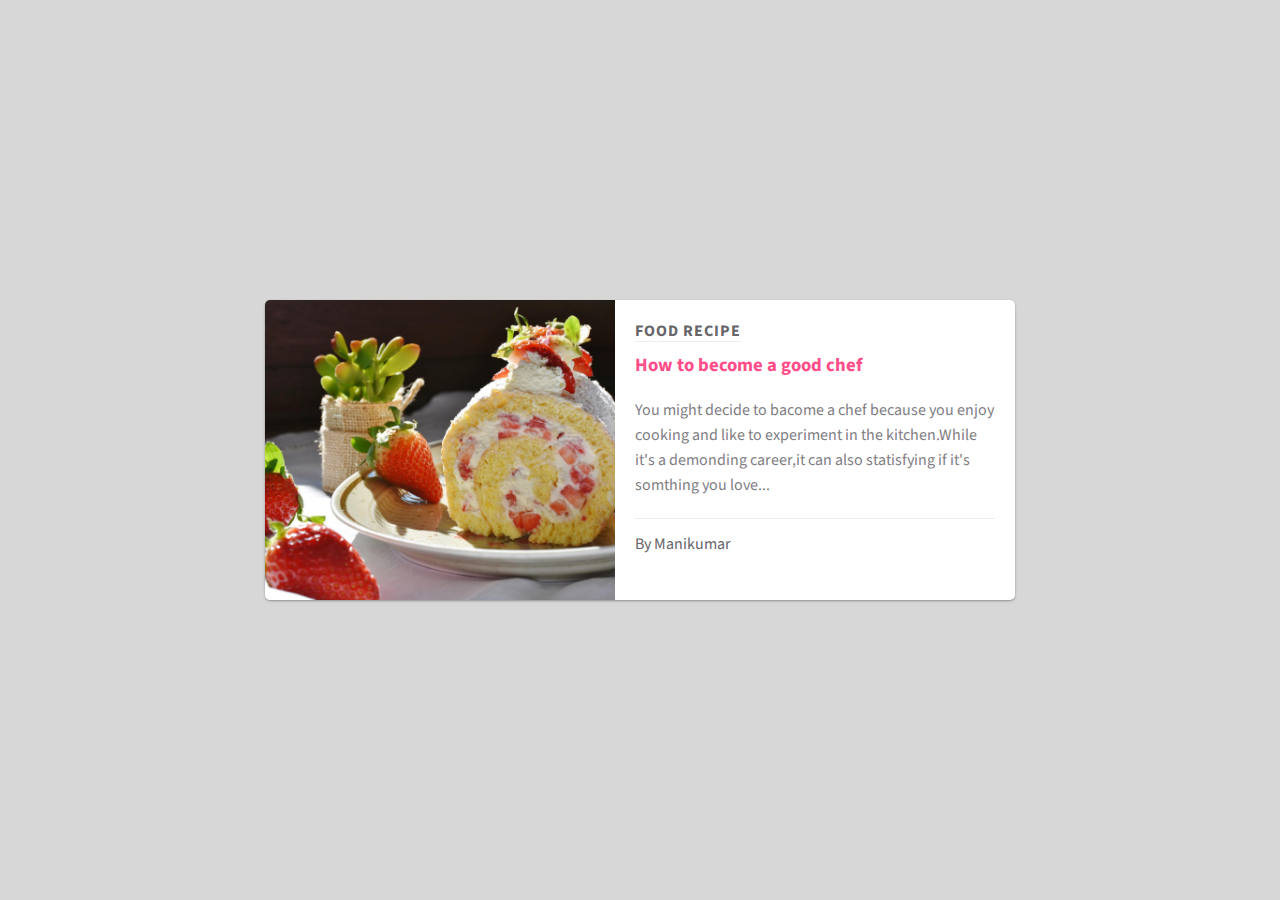
<file: card/index.html>
<!DOCTYPE html>
<html lang="en">
<head>
    <meta charset="UTF-8">
    <meta http-equiv="X-UA-Compatible" content="IE=edge">
    <meta name="viewport" content="width=device-width, initial-scale=1.0">
    <title>Day-1</title>
    <link rel="stylesheet" href="style/style.css">
</head>
<body>
    <div class="main">
        <div class="card">
            <div class="img">
                <img src="images/strawberry.jpg" alt="food recipe">
            </div>
            <div class="content">
                <span class="title"> Food Recipe</span>
                <h3>How to become a good chef</h3>
                <p>You might decide to bacome a chef because
                     you enjoy cooking and like to experiment in the kitchen.While it's 
                     a demonding career,it can also statisfying if it's
                     somthing you love...</p>
                 <span class="footer">By Manikumar</span>
            </div>
        </div>
    </div>
    
</body>
</html>
</file>
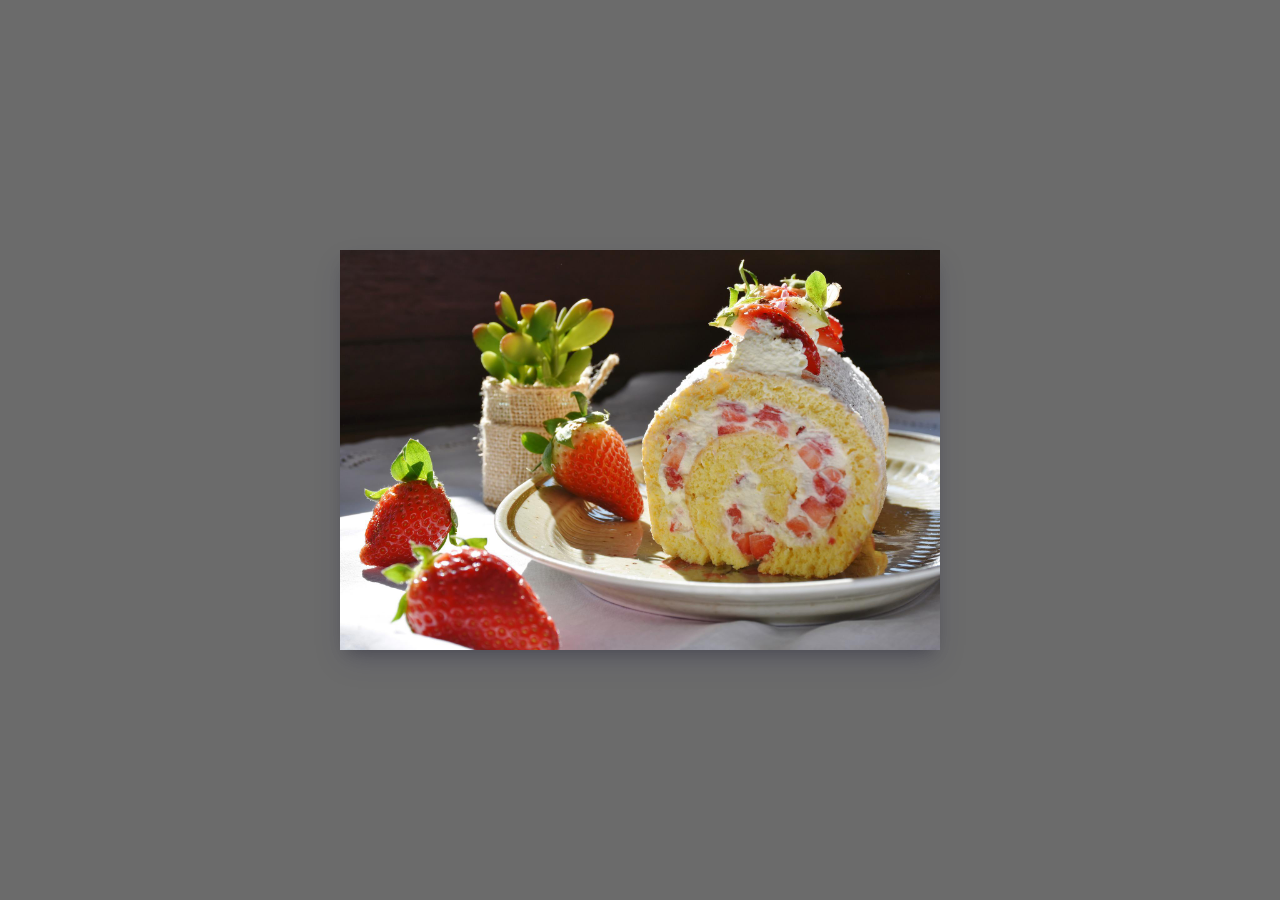
<file: flip_card/index.html>
<!DOCTYPE html>
<html lang="en">
<head>
    <meta charset="UTF-8">
    <meta http-equiv="X-UA-Compatible" content="IE=edge">
    <meta name="viewport" content="width=device-width, initial-scale=1.0">
    <title>Flip_card</title>
    <link rel="stylesheet" href="style/style.css">
</head>
<body>
    <div class="box">
        <div class="pic"></div> 
        <div class="content">
            <div class="title">Strawberry roll</div>
            <div class="para">this strawberry roll cake is a
                 classic, particularly Asian countries like
                japan and south korea<a href="#"> Read more</a>
            </div>
        </div>
    </div>
    
</body>
</html>
</file>
<file: card/style/style.css>
@import url('https://fonts.googleapis.com/css2?family=Source+Sans+Pro:wght@400;600&display=swap');
*{
    margin: 0%;
    padding: 0;
}
body{
    font-family: 'Source Sans Pro', sans-serif;
}
.main{
    background-color: #d7d7d7;
    width: 100vw;
    height: 100vh;
    display: flex;
    justify-content: center;
    align-items: center;
}
.card{
    width: 750px;
    height: 300px;
    background-color: white;
    box-shadow: rgba(0, 0, 0, 0.12) 0px 1px 3px, rgba(0, 0, 0, 0.24) 0px 1px 2px;
    display: flex;
    border-radius: 5px;
}
.img{
   min-width: 350px;
    height: 100%;
    overflow: hidden;
  
}
img{
    width: 100%;
    height: 100%;
    object-fit: cover;
    border-bottom-left-radius: 5px;
    border-top-left-radius: 5px;
    transition: transform 0.5s ease-in-out;
}
img:hover{
    transform: scale(1.5);
}
.content{
    padding: 20px 20px;
    transition-property: transform;
    animation-name: rotate;
    animation-duration: 0.5s;
    animation-timing-function: ease-in-out;
}
@keyframes rotate{
    from{
        transform: translate(-20px);
    }
    to{
        transform: translate(0px);
    }
}
.title{
    color: #66656a;
    font-weight: bold;
    text-transform: uppercase;
    letter-spacing: 1px;
    text-decoration: underline;
    text-underline-offset:5px;
    text-decoration-color :#ecebf3 ;
}
.content h3{
    color:#ff4e8a;
    margin-top: 10px;
    margin-bottom: 20px;
}
.content p{
    color: #7f7e84;
    line-height: 25px;
}
.footer{
    color: #66656a;
    display: block;
    margin-top: 20px;
    height: 50px;
    line-height: 50px;
    border-top: 1px solid #ecebf3;

}
</file>
<file: flip_card/style/style.css>
@import url('https://fonts.googleapis.com/css2?family=Poppins&family=Source+Sans+Pro:wght@400;600&display=swap');
*{
    padding: 0;
    margin: 0;
    box-sizing: border-box;
}
body{
    font-family: 'Poppins', sans-serif;
    width: 100%;
    height: 100vh;
    background-color: #6b6b6b;
    display: flex;
    justify-content: center;
    align-items: center;
}
.box{
    width: 600px;
    height: 400px;
    background-color:#3c6382;
    box-shadow: rgba(50, 50, 93, 0.25) 
    0px 13px 27px -5px, rgba(0, 0, 0, 0.3)
     0px 8px 16px -8px;
     position: relative;
     z-index: 0;
}
.pic{
    width: 100%;
    height: 100%;
    background-image:url(../images/strawberry.jpg);
    background-size:cover;
    background-repeat: no-repeat;
    transition: all .5s ease;
    z-index: 2;
    position: absolute;
}
.box:hover .pic{
    width: 50%;
    cursor:pointer;
}
.content{
    position: absolute;
    top:0;
    right: 0%;
    width: 50%;
    z-index: 1;
    padding: 10px;
    height: 100%;
}
.title{
    font-weight: 600;
    color: #b8e994;
    font-size: 20px;
    margin: 10px 0px;
    text-transform: uppercase;
    letter-spacing: 1px;
    text-decoration: underline;
    text-underline-offset: 5px;
    text-decoration-color: #ffdebc;
}
.para{
    font-size: 17px;
    line-height: 30px;
    font-weight: 400;
    color: white;
}
a{
    text-decoration: none;
    color: #b8e994;
    display: block;
}
</file>
